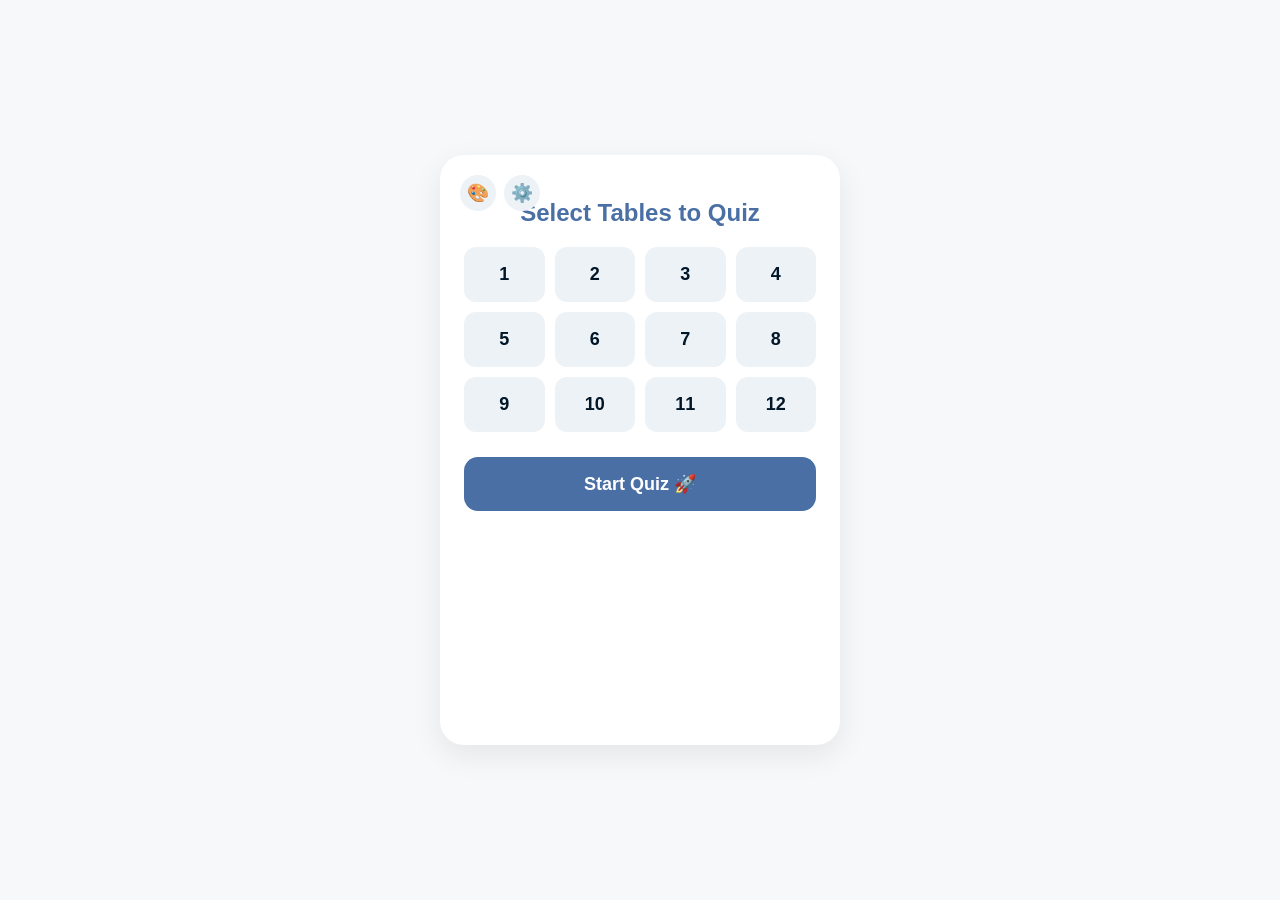
<file: index.html>
<!DOCTYPE html>
<html lang="en">
<head>
  <meta charset="utf-8" />
  <meta name="viewport" content="width=device-width,initial-scale=1.0,maximum-scale=1.0,user-scalable=no" />
  <title>Math Mastery Pro</title>
  <link rel="stylesheet" href="styles.css" />
</head>
<body ontouchstart="dismissKeyboard(event)">
  <div class="app-container" id="app">
    <div class="header-menu">
      <button class="bg-toggle-btn" id="bg-toggle-btn" aria-haspopup="true" aria-expanded="false" title="Change background">🎨</button>
      <div id="bg-dropdown" class="bg-dropdown" role="menu" aria-label="Background selector"></div>
      
      <button class="menu-btn" id="menu-button" aria-haspopup="true" aria-expanded="false">⚙️</button>
      <div id="theme-dropdown" class="dropdown-content" role="menu" aria-label="Theme and Admin menu">
        <button type="button" data-theme="default">🔵 Classic Blue</button>
        <button type="button" data-theme="sunset">🌅 Sunset Minimal</button>
        <button type="button" data-theme="forest">🌿 Forest Green</button>
        <button type="button" data-theme="dark">🌙 Deep Dark</button>
        <button type="button" data-theme="minecraft">⛏️ Minecraft</button>
        <button class="admin-panel-item" id="open-admin" type="button">⚙️ Admin Setup</button>
      </div>
    </div>

    <!-- SCREEN 1: FACTOR SELECTOR -->
    <div id="setup-screen" class="screen active" aria-hidden="false">
      <h2>Select Tables to Quiz</h2>
      <div class="grid-container" id="grid" role="grid" aria-label="Choose tables"></div>
      <button class="action-btn" id="start-btn" type="button">Start Quiz 🚀</button>
    </div>

    <!-- SCREEN 2: ACTIVE QUIZ SCREEN -->
    <div id="quiz-screen" class="screen" aria-hidden="true">
      <form class="quiz-flex-wrapper" id="quiz-form" onsubmit="return false;">
        <div class="stats-bar">
          <span>⭐ <span id="score-display">0</span> pts</span>
          <span id="retest-indicator" style="color: var(--danger); display:none;">🔄 Retest Zone</span>
          <span>Q: <span id="q-count">1</span>/<span id="q-total">10</span></span>
        </div>

        <div class="problem-display" id="problem">0 × 0</div>
        <div class="input-wrapper">
          <input type="number" id="answer-input" pattern="[0-9]*" inputmode="numeric" placeholder="Type answer & press Go..." aria-label="Answer input">
        </div>

        <div style="text-align: center;">
          <button type="button" class="hint-btn" id="hint-button">💡 Hint? (-1 pt)</button>
        </div>

        <div style="margin-top:8px;">
          <button id="submit-btn" class="action-btn" type="button">Submit Answer</button>
        </div>

        <div class="hint-text" id="hint-display" aria-live="polite"></div>
        <div class="feedback" id="feedback" aria-live="polite"></div>
      </form>
    </div>

    <!-- SCREEN 3: COMPLETION BALANCES OVERVIEW -->
    <div id="reward-screen" class="screen" aria-hidden="true">
      <h2>Quiz Complete!</h2>
      <div class="stats-bar" style="justify-content: center; font-size: 20px; gap: 10px; margin-bottom: 25px;">
        Total Balance: 💰 <span id="final-score">0</span> Points
      </div>
      <h3>Your Reward Milestones:</h3>
      <div id="shop-container" class="shop-container-wrapper" tabindex="0"></div>
      <button class="action-btn" id="again-btn" type="button">Practice Again 🔄</button>
    </div>

    <!-- SCREEN 4: ADMIN -->
    <div id="admin-screen" class="screen" aria-hidden="true">
      <h2>⚙️ Calibration Menu</h2>
      <div style="flex-grow: 1; overflow-y: auto; padding: 5px 2px;">
        <div class="admin-row"><strong>Feedback Hold (sec):</strong><input type="number" id="cfg-delay" class="admin-val" step="0.1" value="1.8"></div>
        <hr style="border: 0; border-top: 1px dashed var(--tile-bg); margin: 12px 0;">
        <p style="font-size: 13px; font-weight: bold; margin-bottom: 8px; opacity: 0.8;">Audio Settings:</p>
        <div class="admin-row">
          <label for="cfg-audio-toggle" style="flex-grow: 1;">Enable Minecraft Audio</label>
          <input type="checkbox" id="cfg-audio-toggle" style="width: auto; margin-right: 10px;">
        </div>
        <hr style="border: 0; border-top: 1px dashed var(--tile-bg); margin: 12px 0;">
        <p style="font-size: 13px; font-weight: bold; margin-bottom: 8px; opacity: 0.8;">Edit Rewards &amp; Targets:</p>
        <div class="admin-row"><input type="text" id="cfg-n1" class="admin-txt" value=""><input type="number" id="cfg-t1" class="admin-val" value="10"></div>
        <div class="admin-row"><input type="text" id="cfg-n2" class="admin-txt" value=""><input type="number" id="cfg-t2" class="admin-val" value="30"></div>
        <div class="admin-row"><input type="text" id="cfg-n3" class="admin-txt" value=""><input type="number" id="cfg-t3" class="admin-val" value="50"></div>
        <div class="admin-row"><input type="text" id="cfg-n4" class="admin-txt" value=""><input type="number" id="cfg-t4" class="admin-val" value="100"></div>
        <hr style="border: 0; border-top: 1px dashed var(--tile-bg); margin: 12px 0;">
        <button class="action-btn" id="clear-points" style="background: var(--danger); padding: 12px; font-size: 14px;" type="button">🛑 Reset All Points</button>
      </div>
      <button class="action-btn" id="save-admin" type="button">Save & Exit Setup</button>
    </div>
  </div>

  <script src="script.js"></script>
</body>
</html>
</file>
<file: styles.css>
:root {
  --primary: #4a6fa5;
  --success: #2ec4b6;
  --danger: #e71d36;
  --warning: #ff9f1c;
  --dark: #011627;
  --light: #f6f8fa;
  --card-bg: white;
  --text-color: #011627;
  --tile-bg: #edf2f7;
  --tile-text: #011627;
}

[data-theme="sunset"] {
  --primary: #e63946;
  --success: #2ec4b6;
  --warning: #ffb703;
  --light: #fae1dd;
  --card-bg: #ffffff;
  --text-color: #2b2d42;
  --tile-bg: #fcd5ce;
  --tile-text: #2b2d42;
}

[data-theme="forest"] {
  --primary: #2a9d8f;
  --success: #4bb543;
  --warning: #e9c46a;
  --light: #e8f5e9;
  --card-bg: #ffffff;
  --text-color: #1b4332;
  --tile-bg: #d8f3dc;
  --tile-text: #1b4332;
}

[data-theme="dark"] {
  --primary: #bb86fc;
  --success: #03dac6;
  --danger: #cf6679;
  --warning: #f48fb1;
  --light: #121212;
  --card-bg: #1e1e1e;
  --text-color: #ffffff;
  --tile-bg: #333333;
  --tile-text: #ffffff;
}

[data-theme="minecraft"] {
  --primary: #2d5016;
  --success: #5fd381;
  --danger: #e74c3c;
  --warning: #f39c12;
  --dark: #1a1a1a;
  --light: #8b8b8b;
  --card-bg: #3d3d3d;
  --text-color: #ffffff;
  --tile-bg: #4d4d4d;
  --tile-text: #ffffff;
}

* {
  box-sizing: border-box;
  font-family: -apple-system, BlinkMacSystemFont, "Segoe UI", Roboto, sans-serif;
  margin: 0;
  padding: 0;
  -webkit-tap-highlight-color: transparent;
  transition: background-color 0.3s ease, color 0.3s ease;
}

body {
  background-color: var(--light);
  color: var(--text-color);
  display: flex;
  justify-content: center;
  align-items: center;
  min-height: 100vh;
  padding: 15px;
  background-size: cover;
  background-position: center;
  background-attachment: fixed;
  position: relative;
}

body::before {
  content: '';
  position: fixed;
  top: 0;
  left: 0;
  width: 100%;
  height: 100%;
  background-image: var(--bg-image);
  background-size: cover;
  background-position: center;
  background-attachment: fixed;
  z-index: -1;
}

.app-container {
  background: var(--card-bg);
  width: 100%;
  max-width: 400px;
  border-radius: 24px;
  box-shadow: 0 10px 30px rgba(0,0,0,0.08);
  padding: 24px;
  position: relative;
  min-height: 590px;
  display: flex;
  flex-direction: column;
}

[data-theme="minecraft"] .app-container {
  border: 4px solid #2d5016;
  box-shadow: inset 0 0 0 2px #5fd381;
}

.header-menu {
  position: absolute;
  top: 20px;
  left: 20px;
  z-index: 100;
  display: flex;
  gap: 8px;
}

.menu-btn {
  background: var(--tile-bg);
  border: none;
  width: 36px;
  height: 36px;
  border-radius: 50%;
  font-size: 18px;
  cursor: pointer;
  display: flex;
  align-items: center;
  justify-content: center;
}

[data-theme="minecraft"] .menu-btn {
  border: 2px solid #2d5016;
}

.bg-toggle-btn {
  background: var(--tile-bg);
  border: none;
  width: 36px;
  height: 36px;
  border-radius: 50%;
  font-size: 18px;
  cursor: pointer;
  display: flex;
  align-items: center;
  justify-content: center;
}

[data-theme="minecraft"] .bg-toggle-btn {
  border: 2px solid #2d5016;
}

.dropdown-content {
  display: none;
  position: absolute;
  left: 50px;
  top: 0;
  background-color: var(--card-bg);
  min-width: 160px;
  box-shadow: 0px 8px 16px rgba(0,0,0,0.15);
  border-radius: 12px;
  overflow: hidden;
  border: 1px solid var(--tile-bg);
  z-index: 110;
}

.dropdown-content button {
  color: var(--text-color);
  padding: 12px 16px;
  display: block;
  background: none;
  border: none;
  width: 100%;
  text-align: left;
  font-size: 14px;
  cursor: pointer;
}

.dropdown-content button:hover {
  background-color: var(--tile-bg);
}

.dropdown-content .admin-panel-item {
  color: var(--primary) !important;
  border-top: 1px dashed var(--tile-bg);
  font-weight: bold;
}

.dropdown-content.show {
  display: block;
}

.bg-dropdown {
  display: none;
  position: absolute;
  left: 50px;
  top: 0;
  background-color: var(--card-bg);
  min-width: 220px;
  box-shadow: 0px 8px 16px rgba(0,0,0,0.15);
  border-radius: 12px;
  overflow: hidden;
  border: 1px solid var(--tile-bg);
  z-index: 110;
  max-height: 300px;
  overflow-y: auto;
}

.bg-dropdown button {
  color: var(--text-color);
  padding: 12px 16px;
  display: block;
  background: none;
  border: none;
  width: 100%;
  text-align: left;
  font-size: 13px;
  cursor: pointer;
}

.bg-dropdown button:hover {
  background-color: var(--tile-bg);
}

.bg-dropdown.show {
  display: block;
}

.bg-input-section {
  padding: 12px 16px;
  border-top: 1px dashed var(--tile-bg);
}

.bg-input-section input {
  width: 100%;
  padding: 8px;
  margin-bottom: 8px;
  border: 1px solid var(--tile-bg);
  border-radius: 6px;
  font-size: 12px;
}

.bg-input-section button {
  width: 100%;
  padding: 8px;
  background: var(--primary);
  color: white;
  border: none;
  border-radius: 6px;
  cursor: pointer;
  font-size: 12px;
  font-weight: bold;
}

.screen {
  display: none;
  flex-direction: column;
  flex-grow: 1;
  margin-top: 20px;
}

.screen.active {
  display: flex;
}

h2 {
  text-align: center;
  margin-bottom: 20px;
  font-size: 24px;
  color: var(--primary);
}

[data-theme="minecraft"] h2 {
  font-family: 'Arial', sans-serif;
  font-weight: bold;
  text-shadow: 2px 2px 0px rgba(0,0,0,0.5);
}

.grid-container {
  display: grid;
  grid-template-columns: repeat(4, 1fr);
  gap: 10px;
  margin-bottom: 25px;
}

.num-tile {
  background: var(--tile-bg);
  color: var(--tile-text);
  border: 2px solid transparent;
  border-radius: 12px;
  padding: 15px 0;
  text-align: center;
  font-weight: bold;
  font-size: 18px;
  cursor: pointer;
  user-select: none;
}

[data-theme="minecraft"] .num-tile {
  border: 2px solid #2d5016;
}

.num-tile[aria-pressed="true"] {
  background: var(--primary);
  color: white;
  transform: scale(0.95);
}

.stats-bar {
  display: flex;
  justify-content: space-between;
  margin-bottom: 15px;
  font-weight: bold;
  background: var(--tile-bg);
  color: var(--text-color);
  padding: 10px 15px;
  border-radius: 12px;
}

[data-theme="minecraft"] .stats-bar {
  border: 2px solid #2d5016;
}

.quiz-flex-wrapper {
  display: flex;
  flex-direction: column;
  justify-content: flex-start;
  flex-grow: 1;
}

.problem-display {
  font-size: 48px;
  font-weight: 800;
  text-align: center;
  margin: 15px 0;
  letter-spacing: 2px;
}

[data-theme="minecraft"] .problem-display {
  font-family: 'Arial', sans-serif;
  text-shadow: 2px 2px 0px rgba(0,0,0,0.5);
}

.input-wrapper {
  margin-bottom: 12px;
}

input[type="number"], input[type="text"] {
  border: 2px solid var(--tile-bg);
  background: var(--card-bg);
  color: var(--text-color);
  border-radius: 14px;
  outline: none;
}

input[type="number"] {
  width: 100%;
  padding: 14px;
  font-size: 24px;
  text-align: center;
}

input[type="number"]:focus, input[type="text"]:focus {
  border-color: var(--primary);
}

.admin-row {
  display: flex;
  justify-content: space-between;
  align-items: center;
  margin-bottom: 12px;
  font-size: 13px;
  gap: 8px;
}

.admin-row input.admin-val {
  width: 65px;
  padding: 6px;
  font-size: 13px;
  text-align: center;
  border-radius: 8px;
}

.admin-row input.admin-txt {
  flex-grow: 1;
  padding: 6px 10px;
  font-size: 13px;
  border-radius: 8px;
}

.hint-btn {
  background: none;
  color: var(--text-color);
  opacity: 0.9;
  border: 1px dashed var(--tile-bg);
  padding: 8px;
  font-size: 13px;
  border-radius: 8px;
  margin-bottom: 12px;
  cursor: pointer;
  display: inline-block;
}

.hint-text {
  text-align: center;
  font-size: 14px;
  color: var(--warning);
  font-weight: bold;
  min-height: 20px;
  margin-bottom: 10px;
}

.feedback {
  text-align: center;
  font-size: 18px;
  font-weight: bold;
  min-height: 27px;
  margin-bottom: 10px;
}

.shop-container-wrapper {
  flex-grow: 1;
  overflow-y: auto;
  margin-bottom: 15px;
}

.shop-item {
  display: flex;
  justify-content: space-between;
  align-items: center;
  background: var(--tile-bg);
  color: var(--text-color);
  padding: 12px;
  border-radius: 12px;
  margin-bottom: 8px;
}

.shop-item.unlocked {
  border: 1px solid var(--success);
  background: rgba(46, 196, 182, 0.1);
}

.badge {
  padding: 4px 8px;
  border-radius: 6px;
  font-size: 12px;
  font-weight: bold;
  white-space: nowrap;
}

.badge.locked { background: #cbd5e1; color: #64748b; }
.badge.unlocked { background: var(--success); color: white; }

button.action-btn {
  background: var(--primary);
  color: white;
  border: none;
  padding: 16px;
  border-radius: 14px;
  font-size: 18px;
  font-weight: bold;
  cursor: pointer;
  width: 100%;
  z-index: 10;
}

[data-theme="minecraft"] button.action-btn {
  border: 3px solid #2d5016;
  font-family: 'Arial', sans-serif;
}

@keyframes shake { 0%, 100% { transform: translateX(0); } 20%, 60% { transform: translateX(-10px); } 40%, 80% { transform: translateX(10px); } }
.animate-shake { animation: shake 0.4s ease-in-out; }

@keyframes bounce-pop { 0% { transform: scale(0.3); opacity: 0; } 50% { transform: scale(1.1); opacity: 1; } 100% { transform: scale(1); } }
.animate-pop { animation: bounce-pop 0.4s cubic-bezier(0.175, 0.885, 0.32, 1.275); }

.particle { position: absolute; font-size: 24px; pointer-events: none; animation: floatUp 0.8s ease-out forwards; z-index: 10; }

@keyframes floatUp { 0% { transform: translateY(0) scale(0.5); opacity: 1; } 100% { transform: translateY(-80px) scale(1.5); opacity: 0; } }

/* small screens adjustments */
@media (max-height: 700px) {
  .app-container { min-height: 480px; }
  .problem-display { font-size: 36px; }
}
</file>
